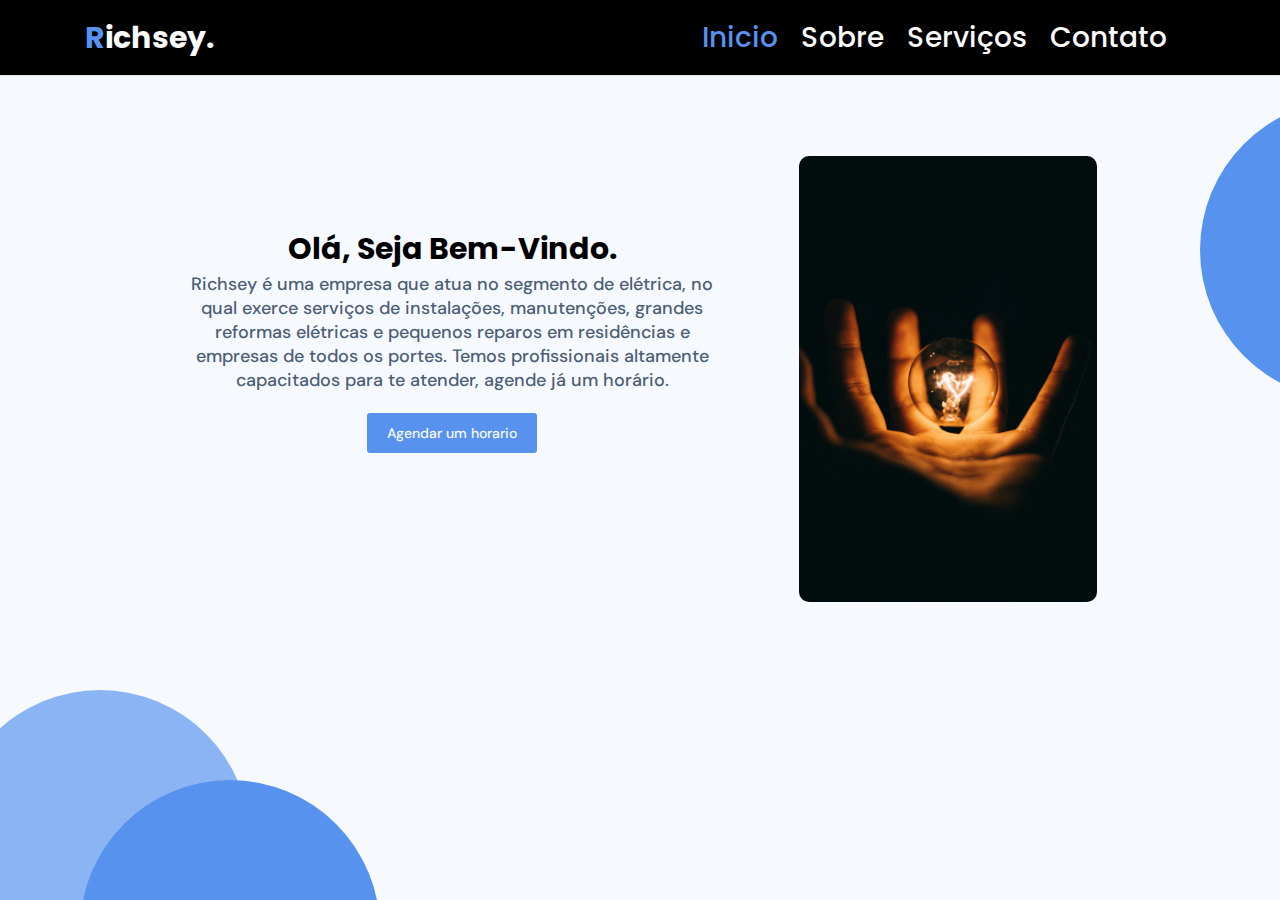
<file: index.html>
<!DOCTYPE html>
<html lang="pt-br">
  <head>
    <meta charset="UTF-8" />
    <meta http-equiv="X-UA-Compatible" content="IE=edge" />
    <meta name="viewport" content="width=device-width, initial-scale=1.0" />
    <title>Richsey</title>

    <!-- CSS -->
    <link rel="stylesheet" href="style/style.css" />
    <link rel="stylesheet" href="style/home.css" />

    <!-- FONTS-->
    <link rel="preconnect" href="https://fonts.gstatic.com" />
    <link
      href="https://fonts.googleapis.com/css2?family=DM+Sans:wght@400;500;700&family=Poppins:wght@400;500;700&display=swap"
      rel="stylesheet"
    />
  </head>

  <body>
    <header id="header">
      <nav class="container">
        <p class="logo"><span>R</span>ichsey.</p>
        <div class="menu">
          <ul>
            <li><a id="botao" class="title" href="#">Inicio</a></li>
            <li><a class="title" href="sobre.html">Sobre</a></li>
            <li><a class="title" href="servicos.html">Serviços</a></li>
            <li><a class="title" href="contato.html">Contato</a></li>
          </ul>
        </div>
      </nav>
    </header>

    <div id="bg">
      <div class="ball ball_1"></div>
      <div class="ball ball_2"></div>
      <div class="ball ball_3"></div>
    </div>

    <main>
      <section class="section" id="home">
        <div class="container grid">
          <div class="inicio">
            <img
              class="image"
              src="assets/eletricidade-650.png"
              alt="Lampada"
            />
            <div class="texto">
              <h1>Olá, Seja Bem-Vindo.</h1>
              <p>
                Richsey é uma empresa que atua no segmento de elétrica, no qual
                exerce serviços de instalações, manutenções, grandes reformas
                elétricas e pequenos reparos em residências e empresas de todos
                os portes. Temos profissionais altamente capacitados para te
                atender, agende já um horário.
              </p>
              <div class="diviser">
                <a href="formulario.html" class="button">Agendar um horario </a>
              </div>
            </div>
          </div>
        </div>
      </section>
    </main>
  </body>
</html>
</file>
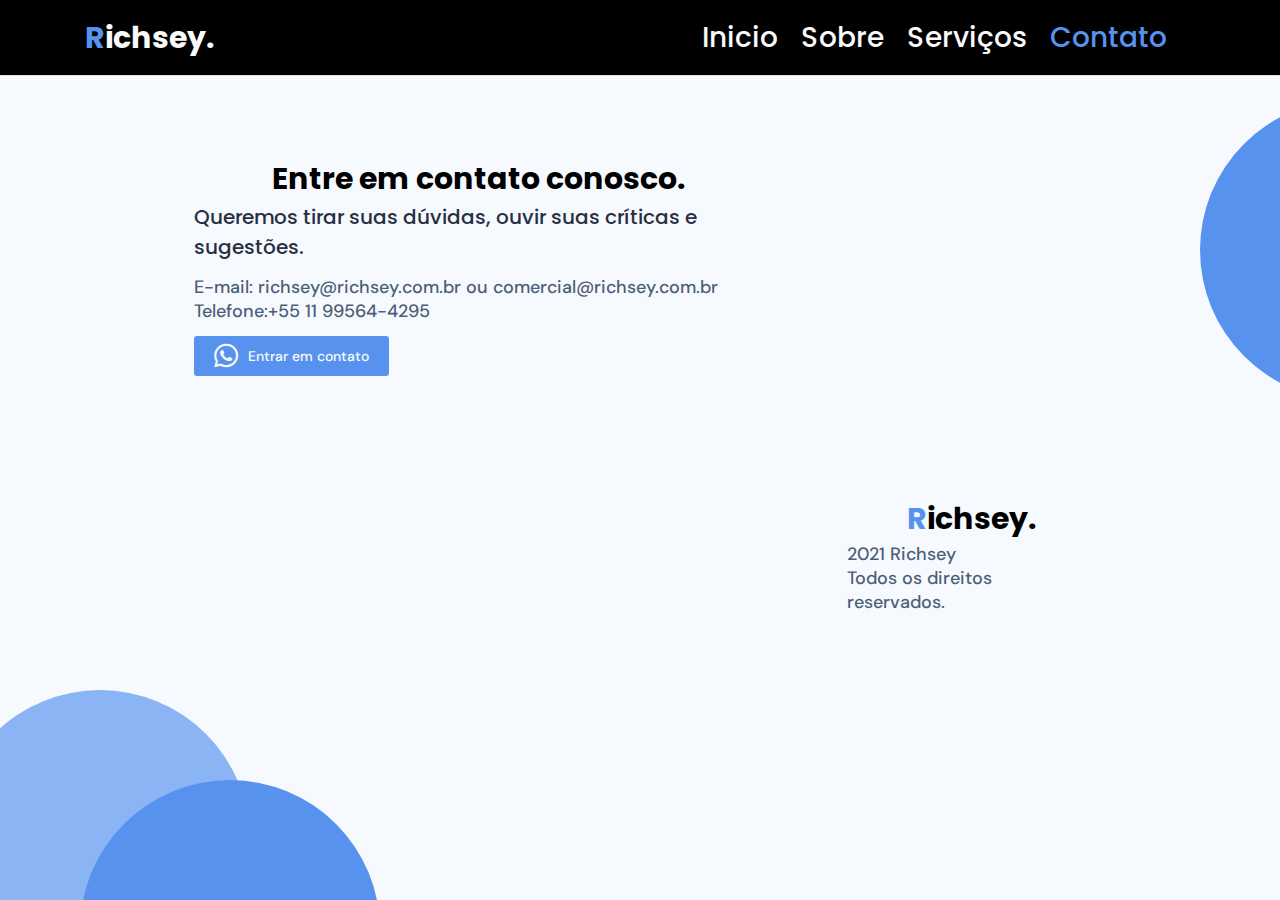
<file: contato.html>
<!DOCTYPE html>
<html lang="pt-br">
  <head>
    <meta charset="UTF-8" />
    <meta http-equiv="X-UA-Compatible" content="IE=edge" />
    <meta name="viewport" content="width=device-width, initial-scale=1.0" />
    <title>Richsey</title>

    <!-- ICON -->
    <link rel="stylesheet" href="assets/fonts/style.css" />

    <!-- CSS -->
    <link rel="stylesheet" href="style/style.css" />
    <link rel="stylesheet" href="style/contato.css" />

    <!-- FONTS-->
    <link rel="preconnect" href="https://fonts.gstatic.com" />
    <link
      href="https://fonts.googleapis.com/css2?family=DM+Sans:wght@400;500;700&family=Poppins:wght@400;500;700&display=swap"
      rel="stylesheet"
    />
  </head>
  <body>
    <header id="header">
      <nav class="container">
        <p class="logo"><span>R</span>ichsey.</p>
        <div class="menu">
          <ul>
            <li><a class="title" href="index.html">Inicio</a></li>
            <li><a class="title" href="sobre.html">Sobre</a></li>
            <li><a class="title" href="servicos.html">Serviços</a></li>
            <li><a id="botao" class="title" href="#">Contato</a></li>
          </ul>
        </div>
      </nav>
    </header>

    <div id="bg">
      <div class="ball ball_1"></div>
      <div class="ball ball_2"></div>
      <div class="ball ball_3"></div>
    </div>

    <main>
      <section class="section" id="home">
        <div class="container grid">
          <div class="inicio">
            <div class="texto">
              <h1>Entre em contato conosco.</h1>
              <h2>
                Queremos tirar suas dúvidas, ouvir suas críticas e sugestões.
              </h2>

              <br />

              <p>
                E-mail: richsey@richsey.com.br ou comercial@richsey.com.br
                <br />
                Telefone:+55 11 99564-4295
              </p>

              <br />
              <a
                href="https://api.whatsapp.com/send?phone=+5511995644295&text=Olá! Preciso do seus serviços"
                class="button"
                target="_blank"
                ><i class="icon-Whatsapp"></i> Entrar em contato</a
              >
            </div>

            <footer class="section">
              <div class="container">
                <div class="local">
                  <p class="logof"><span>R</span>ichsey.</p>
                  <p>2021 Richsey</p>
                  <p>Todos os direitos reservados.</p>
                </div>
              </div>
            </footer>
          </div>
        </div>
      </section>
    </main>
  </body>
</html>
</file>
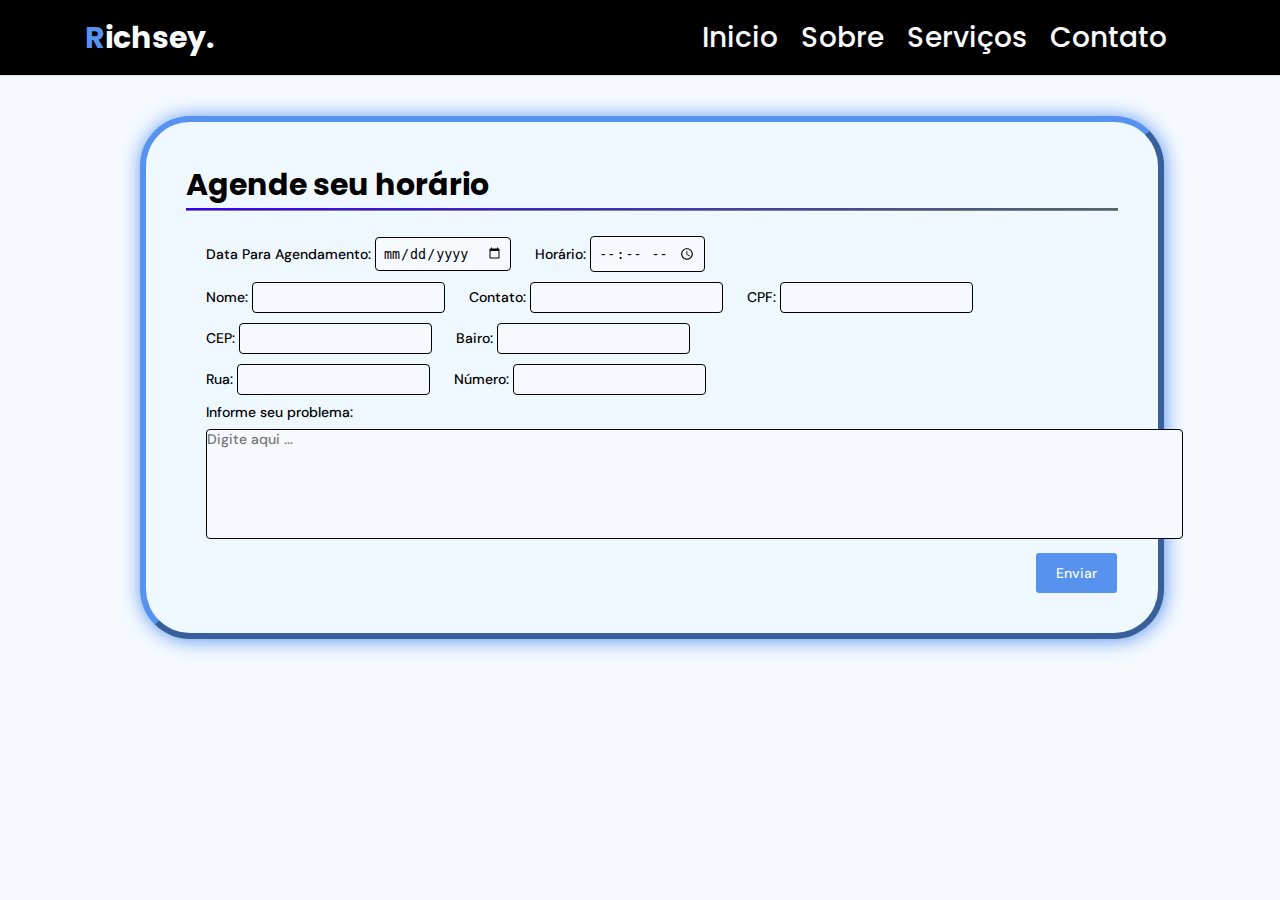
<file: formulario.html>
<!DOCTYPE html>
<html lang="pt-br">
  <head>
    <meta charset="UTF-8" />
    <meta http-equiv="X-UA-Compatible" content="IE=edge" />
    <meta name="viewport" content="width=device-width, initial-scale=1.0" />
    <title>Richsey</title>

    <!-- CSS -->
    <link rel="stylesheet" href="style/style.css" />
    <link rel="stylesheet" href="style/formulario.css" />

    <!-- FONTS-->
    <link rel="preconnect" href="https://fonts.gstatic.com" />
    <link
      href="https://fonts.googleapis.com/css2?family=DM+Sans:wght@400;500;700&family=Poppins:wght@400;500;700&display=swap"
      rel="stylesheet"
    />
  </head>

  <body>
    <header id="header">
      <nav class="container">
        <p class="logo"><span>R</span>ichsey.</p>
        <div class="menu">
          <ul>
            <li><a class="title" href="index.html">Inicio</a></li>
            <li><a class="title" href="sobre.html">Sobre</a></li>
            <li><a class="title" href="servicos.html">Serviços</a></li>
            <li><a class="title" href="contato.html">Contato</a></li>
          </ul>
        </div>
      </nav>
    </header>

    <main>
      <section class="section" id="home">
        <div class="inicio">
          <h1>Agende seu horário</h1>
          <hr />
        </div>
        <div class="formulario">
          <form method="post" action="agendamento.php">
            <fieldset>
              <div class="agenda">
                <label>Data Para Agendamento:</label>
                <input type="date" name="dia" required />

                <label>Horário:</label>
                <input type="time" name="horario" required /> <br />
              </div>
              <div class="agenda">
                <label>Nome:</label>
                <input type="text" name="nome" required />

                <label>Contato:</label>
                <input type="text" name="contato" required />

                <label>CPF:</label>
                <input type="text" name="cpf" required />
              </div>
              <div class="agenda">
                <label>CEP:</label>
                <input type="text" name="cep" required />

                <label>Bairo:</label>
                <input type="text" name="bairro" required />
              </div>
              <div>
                <label>Rua:</label>
                <input type="text" name="rua" required />

                <label>Número:</label>
                <input type="text" name="numero" required />
              </div>
              <div>
                <div class="mensage">
                  <label>Informe seu problema:</label> <br />
                </div>
                <textarea
                  class="caixa"
                  name="mensage"
                  cols="120"
                  rows="6"
                  placeholder="Digite aqui ..."
                ></textarea>
              </div>
            </fieldset>
            <div class="enviar">
              <button type="submit" class="button">Enviar</button>
            </div>
          </form>
        </div>
      </section>
    </main>
  </body>
</html>
</file>
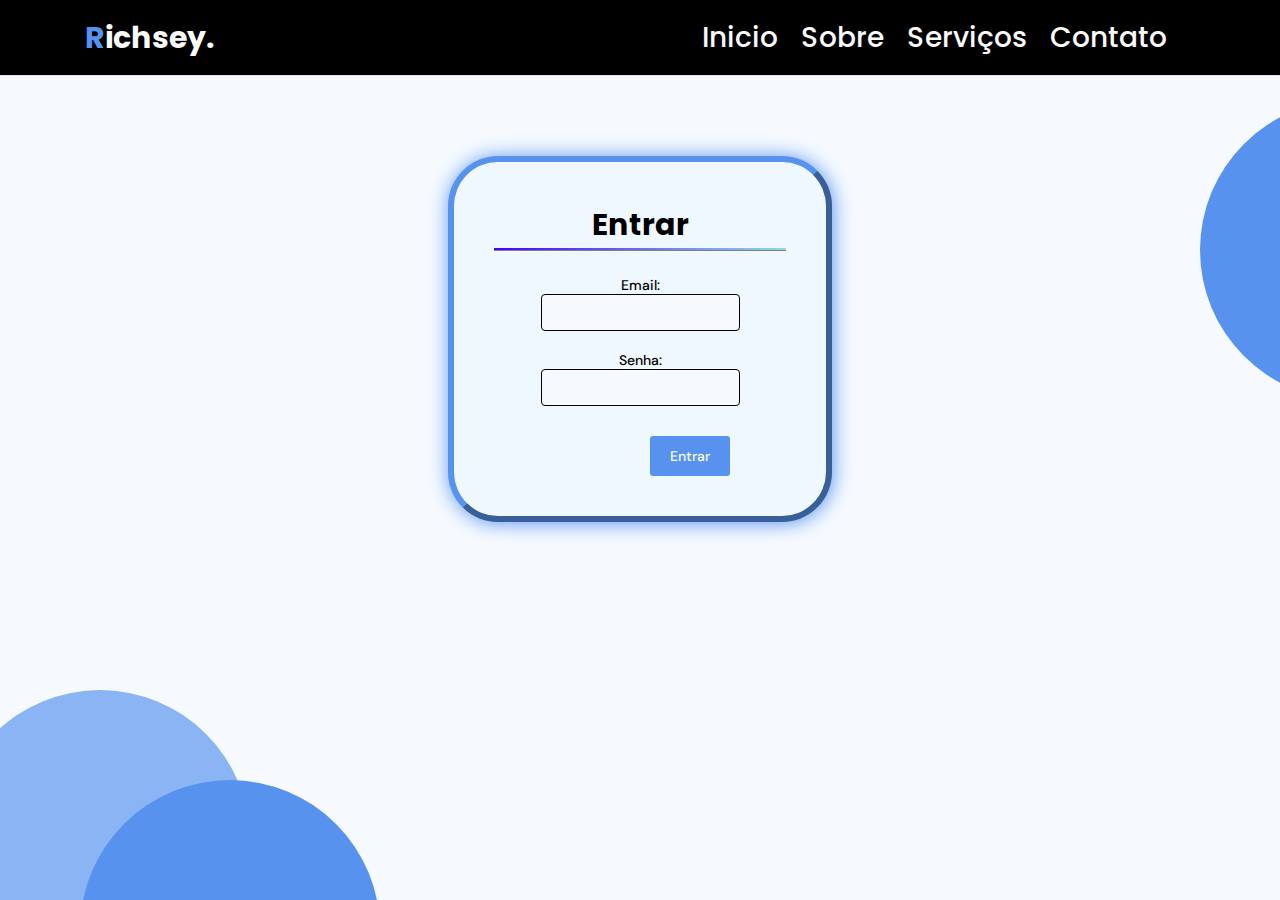
<file: login.html>
<!DOCTYPE html>
<html lang="pt-br">
  <head>
    <meta charset="UTF-8" />
    <meta http-equiv="X-UA-Compatible" content="IE=edge" />
    <meta name="viewport" content="width=device-width, initial-scale=1.0" />
    <title>Richsey</title>

    <!-- CSS -->
    <link rel="stylesheet" href="style/style.css" />
    <link rel="stylesheet" href="style/login.css" />

    <!-- FONTS-->
    <link rel="preconnect" href="https://fonts.gstatic.com" />
    <link
      href="https://fonts.googleapis.com/css2?family=DM+Sans:wght@400;500;700&family=Poppins:wght@400;500;700&display=swap"
      rel="stylesheet"
    />
  </head>

  <body>
    <header id="header">
      <nav class="container">
        <p class="logo"><span>R</span>ichsey.</p>
        <div class="menu">
          <ul>
            <li><a class="title" href="index.html">Inicio</a></li>
            <li><a class="title" href="sobre.html">Sobre</a></li>
            <li><a class="title" href="servicos.html">Serviços</a></li>
            <li><a class="title" href="contato.html">Contato</a></li>
          </ul>
        </div>
      </nav>
    </header>

    <div id="bg">
      <div class="ball ball_1"></div>
      <div class="ball ball_2"></div>
      <div class="ball ball_3"></div>
    </div>

    <main>
      <section class="section" id="home">
        <div class="inicio">
          <h1>Entrar</h1>
          <hr />
        </div>
        <div class="formulario">
          <form method="post" action="login.php">
            <fieldset>
              <div>
                <label>Email:</label> <br />
                <input type="email" name="usuario" id="usuario" required />
              </div>
              <div class="diviser">
                <div>
                  <label>Senha:</label> <br />
                  <input type="password" name="senha" id="senha" required />
                </div>
              </div>
            </fieldset>
            <div class="entrar">
              <button type="submit" class="button">Entrar</button>
            </div>
          </form>
        </div>
      </section>
    </main>
  </body>
</html>
</file>
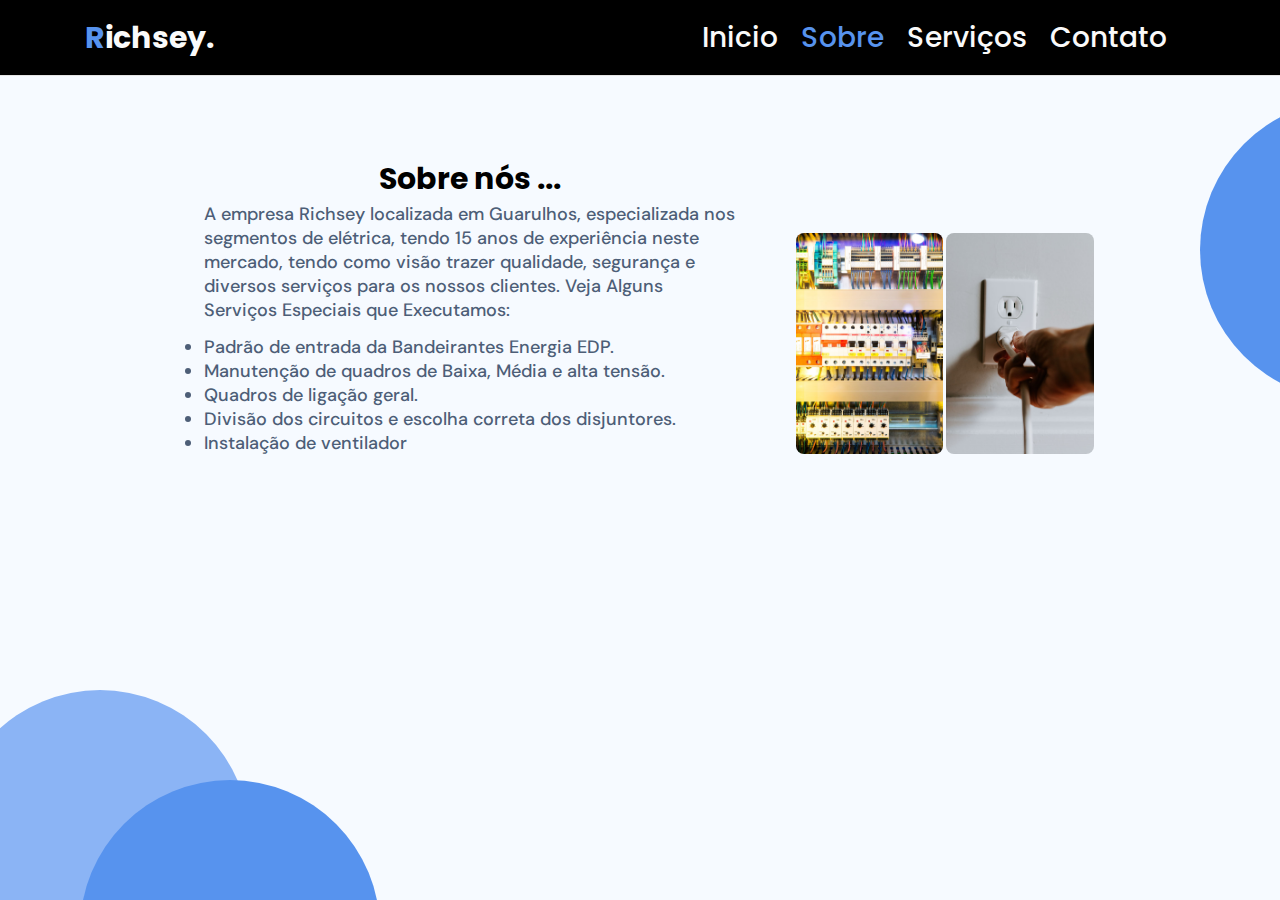
<file: sobre.html>
<!DOCTYPE html>
<html lang="pt-br">
  <head>
    <meta charset="UTF-8" />
    <meta http-equiv="X-UA-Compatible" content="IE=edge" />
    <meta name="viewport" content="width=device-width, initial-scale=1.0" />
    <title>Richsey</title>

    <!-- CSS -->
    <link rel="stylesheet" href="style/style.css" />
    <link rel="stylesheet" href="style/sobre.css" />

    <!-- FONTS-->
    <link rel="preconnect" href="https://fonts.gstatic.com" />
    <link
      href="https://fonts.googleapis.com/css2?family=DM+Sans:wght@400;500;700&family=Poppins:wght@400;500;700&display=swap"
      rel="stylesheet"
    />

  </head>
  <body>
    <body>
      <header id="header">
        <nav class="container">
          <p class="logo"><span>R</span>ichsey.</p>
          <div class="menu">
            <ul>
              <li><a class="title" href="index.html">Inicio</a></li>
              <li><a id="botao" class="title" href="#">Sobre</a></li>
              <li><a class="title" href="servicos.html">Serviços</a></li>
              <li><a class="title" href="contato.html">Contato</a></li>
            </ul>
          </div>
        </nav>
      </header>

      <div id="bg">
        <div class="ball ball_1"></div>
        <div class="ball ball_2"></div>
        <div class="ball ball_3"></div>
      </div>

      <main>
        <section class="section" id="home">
          <div class="container grid">
            <div class="inicio">
              <div class="imagens">
                <img class="image" src="assets/quadro-650.jpg" alt="quadro de energia " >
                <img class="image" src="assets/tomada-650.jpg" alt="tomada" >
              </div>
              <div class="texto">
                <h1>Sobre nós ...</h1>
                <p>A empresa Richsey localizada em Guarulhos, especializada nos segmentos de elétrica, tendo 15 anos de experiência neste mercado, tendo como visão trazer qualidade, segurança e diversos serviços para os nossos clientes. Veja Alguns Serviços Especiais que Executamos: 
                </p>
                <ul>
                  <br>
                  <li>Padrão de entrada da Bandeirantes Energia EDP.</li>
                  <li>Manutenção de quadros de Baixa, Média e alta tensão.</li>
                  <li>Quadros de ligação geral.</li>
                  <li>Divisão dos circuitos e escolha correta dos disjuntores.</li>
                  <li>Instalação de ventilador</li>
                </ul>
              </div>            
            </div>
          </div>
        </section>
      </main>
  
  </body>
</html>
</file>
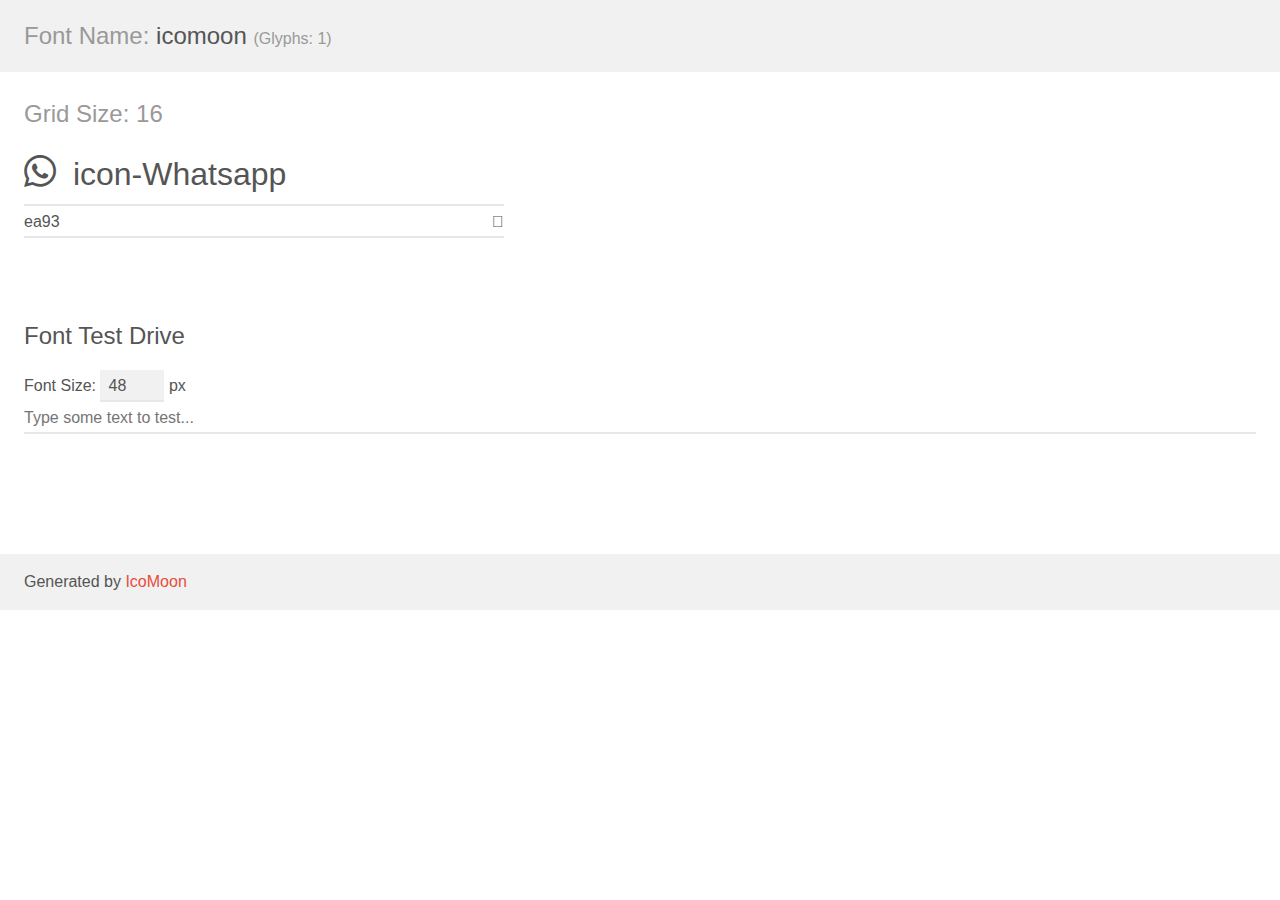
<file: assets/fonts/demo.html>
<!doctype html>
<html>
<head>
    <meta charset="utf-8">
    <title>IcoMoon Demo</title>
    <meta name="description" content="An Icon Font Generated By IcoMoon.io">
    <meta name="viewport" content="width=device-width, initial-scale=1">
    <link rel="stylesheet" href="demo-files/demo.css">
    <link rel="stylesheet" href="style.css"></head>
<body>
    <div class="bgc1 clearfix">
        <h1 class="mhmm mvm"><span class="fgc1">Font Name:</span> icomoon <small class="fgc1">(Glyphs:&nbsp;1)</small></h1>
    </div>
    <div class="clearfix mhl ptl">
        <h1 class="mvm mtn fgc1">Grid Size: 16</h1>
        <div class="glyph fs1">
            <div class="clearfix bshadow0 pbs">
                <span class="icon-Whatsapp"></span>
                <span class="mls"> icon-Whatsapp</span>
            </div>
            <fieldset class="fs0 size1of1 clearfix hidden-false">
                <input type="text" readonly value="ea93" class="unit size1of2" />
                <input type="text" maxlength="1" readonly value="&#xea93;" class="unitRight size1of2 talign-right" />
            </fieldset>
            <div class="fs0 bshadow0 clearfix hidden-true">
                <span class="unit pvs fgc1">liga: </span>
                <input type="text" readonly value="whatsapp, brand13" class="liga unitRight" />
            </div>
        </div>
    </div>

    <!--[if gt IE 8]><!-->
    <div class="mhl clearfix mbl">
        <h1>Font Test Drive</h1>
        <label>
            Font Size: <input id="fontSize" type="number" class="textbox0 mbm"
            min="8" value="48" />
            px
        </label>
        <input id="testText" type="text" class="phl size1of1 mvl"
        placeholder="Type some text to test..." value=""/>
        <div id="testDrive" class="icon-" style="font-family: icomoon">&nbsp;
        </div>
    </div>
    <!--<![endif]-->
    <div class="bgc1 clearfix">
        <p class="mhl">Generated by <a href="https://icomoon.io/app">IcoMoon</a></p>
    </div>

    <script src="demo-files/demo.js"></script>
</body>
</html>
</file>
<file: style/home.css>
#home .inicio {
  display: flex;
  align-items: center;
}

h1 {
  text-align: center;
}

.inicio {
  padding: 8rem;
}

.image {
  order: 1;
  border-radius: 1rem;
}

.texto {
  padding-left: 8%;
  padding-right: 8%;
  padding-bottom: 8%;
  text-align: center;
}

.diviser {
  text-align: center;
  padding-top: 4%;
}
</file>
<file: assets/fonts/style.css>
@font-face {
  font-family: 'icomoon';
  src:  url('fonts/icomoon.eot?vyfuqn');
  src:  url('fonts/icomoon.eot?vyfuqn#iefix') format('embedded-opentype'),
    url('fonts/icomoon.ttf?vyfuqn') format('truetype'),
    url('fonts/icomoon.woff?vyfuqn') format('woff'),
    url('fonts/icomoon.svg?vyfuqn#icomoon') format('svg');
  font-weight: normal;
  font-style: normal;
  font-display: block;
}

[class^="icon-"], [class*=" icon-"] {
  /* use !important to prevent issues with browser extensions that change fonts */
  font-family: 'icomoon' !important;
  speak: never;
  font-style: normal;
  font-weight: normal;
  font-variant: normal;
  text-transform: none;
  line-height: 1;

  /* Better Font Rendering =========== */
  -webkit-font-smoothing: antialiased;
  -moz-osx-font-smoothing: grayscale;
}

.icon-Whatsapp:before {
  content: "\ea93";
}
</file>
<file: style/contato.css>
#home .inicio {
  display: flex;
}

h1 {
  text-align: center;
}

.inicio {
  padding: 8rem;
}

.texto {
  padding-left: 9%;
  padding-right: 6%;
}

.button i {
  font-size: 2.4rem;
  margin-right: 1rem;
}

.local {
  padding-top: 34rem;
}

footer .logo {
  display: inline-block;
  margin-bottom: 2rem;
}

.logof {
  font: 700 3rem 'Poppins', sans-serif;
  color: var(--black);
  padding-left: 6rem;
}

.logof span {
  color: var(--blue);
}
</file>
<file: style/formulario.css>
main {
  padding-top: 4rem;
  display: flex;
  align-items: center;
}

section {
  border: 0.6rem outset var(--blue);
  border-radius: 5rem;
  padding: 4rem;
  width: 80%;
  margin-left: 14rem;

  background: #f0f8ff;

  -webkit-box-shadow: 1px 1px 20px var(--blue);
}

.section {
  font: 500 1.4rem 'DM sans', sans-serif;
}

form {
  color: var(--black);
}

hr {
  border-bottom: 0.1rem solid;
  background: linear-gradient(to left, rgb(79, 105, 107), rgb(53, 0, 243));
  height: 3px;
}

.formulario {
  padding-top: 2.5rem;
}

input {
  border: 0.1rem solid var(--black);
  border-radius: 0.4rem;
  background: var(--background);
  padding: 0.7rem;
}

.enviar {
  padding-left: 85rem;
  padding-top: 1rem;
}

.agenda {
  padding-bottom: 1rem;
}

.caixa {
  border: 0.1rem solid var(--black);
  border-radius: 0.4rem;
  background: var(--background);
  font: 500 1.4rem 'DM sans', sans-serif;
}

textarea {
  resize: none;
  margin-left: 2rem;
}

.mensage {
  padding-bottom: 0.8rem;
  padding-top: 0.8rem;
}

label {
  padding-left: 2rem;
  display: inline-block;
}
</file>
<file: style/login.css>
main {
  display: flex;
  align-items: center;
  padding-top: 8rem;
}

section {
  border: 0.6rem outset var(--blue);
  border-radius: 5rem;
  padding: 4rem;
  width: 30%;
  margin: 0 auto;

  text-align: center;
  background: #f0f8ff;

  -webkit-box-shadow: 1px 1px 20px var(--blue);
}

.section {
  font: 500 1.4rem 'DM sans', sans-serif;
}

form {
  color: var(--black);
}

hr {
  border-bottom: 0.1rem solid;
  background: linear-gradient(to left, rgb(144, 219, 224), rgb(68, 0, 255));
  height: 3px;
}

.formulario {
  padding-top: 2.5rem;
}

input {
  border: 0.1rem solid var(--black);
  border-radius: 0.4rem;
  background: var(--background);
  padding: 1rem;
}

.entrar {
  order: 1;
  padding-left: 10rem;
  padding-top: 3rem;
}

.diviser {
  padding-top: 2rem;
}
</file>
<file: style/sobre.css>
#home .inicio {
  display: flex;
  align-items: center;
}

h1 {
  text-align: center;
}

.inicio {
  padding: 8rem;
}

.imagens {
  order: 1;
}

.image {
  width: 49%;
  border-radius: 0.8rem;
}

li {
  font: 500 1.8rem 'DM sans', sans-serif;
}

.texto {
  padding-left: 10%;
  padding-right: 6%;
  padding-bottom: 8%;
}
</file>
<file: assets/fonts/demo-files/demo.css>
body {
  padding: 0;
  margin: 0;
  font-family: sans-serif;
  font-size: 1em;
  line-height: 1.5;
  color: #555;
  background: #fff;
}
h1 {
  font-size: 1.5em;
  font-weight: normal;
}
small {
  font-size: .66666667em;
}
a {
  color: #e74c3c;
  text-decoration: none;
}
a:hover, a:focus {
  box-shadow: 0 1px #e74c3c;
}
.bshadow0, input {
  box-shadow: inset 0 -2px #e7e7e7;
}
input:hover {
  box-shadow: inset 0 -2px #ccc;
}
input, fieldset {
  font-family: sans-serif;
  font-size: 1em;
  margin: 0;
  padding: 0;
  border: 0;
}
input {
  color: inherit;
  line-height: 1.5;
  height: 1.5em;
  padding: .25em 0;
}
input:focus {
  outline: none;
  box-shadow: inset 0 -2px #449fdb;
}
.glyph {
  font-size: 16px;
  width: 15em;
  padding-bottom: 1em;
  margin-right: 4em;
  margin-bottom: 1em;
  float: left;
  overflow: hidden;
}
.liga {
  width: 80%;
  width: calc(100% - 2.5em);
}
.talign-right {
  text-align: right;
}
.talign-center {
  text-align: center;
}
.bgc1 {
  background: #f1f1f1;
}
.fgc1 {
  color: #999;
}
.fgc0 {
  color: #000;
}
p {
  margin-top: 1em;
  margin-bottom: 1em;
}
.mvm {
  margin-top: .75em;
  margin-bottom: .75em;
}
.mtn {
  margin-top: 0;
}
.mtl, .mal {
  margin-top: 1.5em;
}
.mbl, .mal {
  margin-bottom: 1.5em;
}
.mal, .mhl {
  margin-left: 1.5em;
  margin-right: 1.5em;
}
.mhmm {
  margin-left: 1em;
  margin-right: 1em;
}
.mls {
  margin-left: .25em;
}
.ptl {
  padding-top: 1.5em;
}
.pbs, .pvs {
  padding-bottom: .25em;
}
.pvs, .pts {
  padding-top: .25em;
}
.unit {
  float: left;
}
.unitRight {
  float: right;
}
.size1of2 {
  width: 50%;
}
.size1of1 {
  width: 100%;
}
.clearfix:before, .clearfix:after {
  content: " ";
  display: table;
}
.clearfix:after {
  clear: both;
}
.hidden-true {
  display: none;
}
.textbox0 {
  width: 3em;
  background: #f1f1f1;
  padding: .25em .5em;
  line-height: 1.5;
  height: 1.5em;
}
#testDrive {
  display: block;
  padding-top: 24px;
  line-height: 1.5;
}
.fs0 {
  font-size: 16px;
}
.fs1 {
  font-size: 32px;
}
</file>
<file: style/style.css>
/* --RESET-- */
* {
  margin: 0;
  padding: 0;
  border: none;
  text-decoration: none;
  box-sizing: border-box;
}

html {
  --black: #000000;
  --white: #fafafa;
  --red: #e83f5b;
  --light-blue: #8bb4f5;
  --blue: #5793ee;
  --background: #f6faff;

  --grey-dark: #4d5e77;
  --grey-blue: #a1b2cd;
  --grey-light: #e5eaf1;
  --grey-medium: #eaecf2;
  --h2: #292f42;

  /* 1rem = 16px */
  font-size: 62.5%;
}

/* --MENU-- */

#header {
  border-bottom: 1px solid #e4e4e4;
  background: var(--black);
}

nav {
  height: 7.5rem;
  display: flex;
  align-items: center;
  justify-content: space-between;
}

.logo {
  font: 700 3rem 'Poppins', sans-serif;
  color: var(--white);
  padding-left: 6rem;
}

.logo span {
  color: var(--blue);
}

.title {
  height: 7.2rem;
  font: 500 2.8rem 'Poppins', sans-serif;
  color: var(--white);
}

.container {
  width: 90%;
  margin-left: 2.5rem;
  margin-right: 2.5rem;
}

.menu li {
  display: inline;
  padding: 1rem;
}

a:hover {
  color: var(--grey-blue);
}

#botao {
  color: var(--blue);
}

/* --HOME-- */

h1 {
  color: var(--black);
  font: 700 3rem 'Poppins', sans-serif;

  -webkit-font-smoothing: auto;
}

h2 {
  color: var(--h2);
  font: 500 2rem 'Poppins', sans-serif;

  -webkit-font-smoothing: auto;
}

a {
  text-decoration: none;
}

img {
  width: 30%;
  height: auto;
}

body {
  font: 400 1rem 'DM sans', sans-serif;

  color: var(--grey-dark);
  background: var(--background);
  -webkit-font-smoothing: antialiased;
}

p {
  font: 500 1.8rem 'DM sans', sans-serif;
}

.button {
  background: var(--blue);
  color: var(--white);
  height: 4rem;
  display: inline-flex;
  align-items: center;
  padding: 0 2rem;
  border-radius: 0.3rem;
  font: 500 1.4rem 'DM sans', sans-serif;
  transition: background 0.3s;
}

.button:hover {
  background: var(--grey-blue);
  color: var(--white);
}

.ball {
  width: 30rem;
  height: 30rem;

  clip-path: circle();

  position: fixed;
}

.ball.ball_1 {
  top: 10rem;
  right: -22rem;
  background: var(--blue);
}

.ball.ball_2 {
  bottom: -9rem;
  left: -5rem;
  background: var(--light-blue);
}

.ball.ball_3 {
  bottom: -18rem;
  left: 8rem;
  background: var(--blue);
}
</file>
